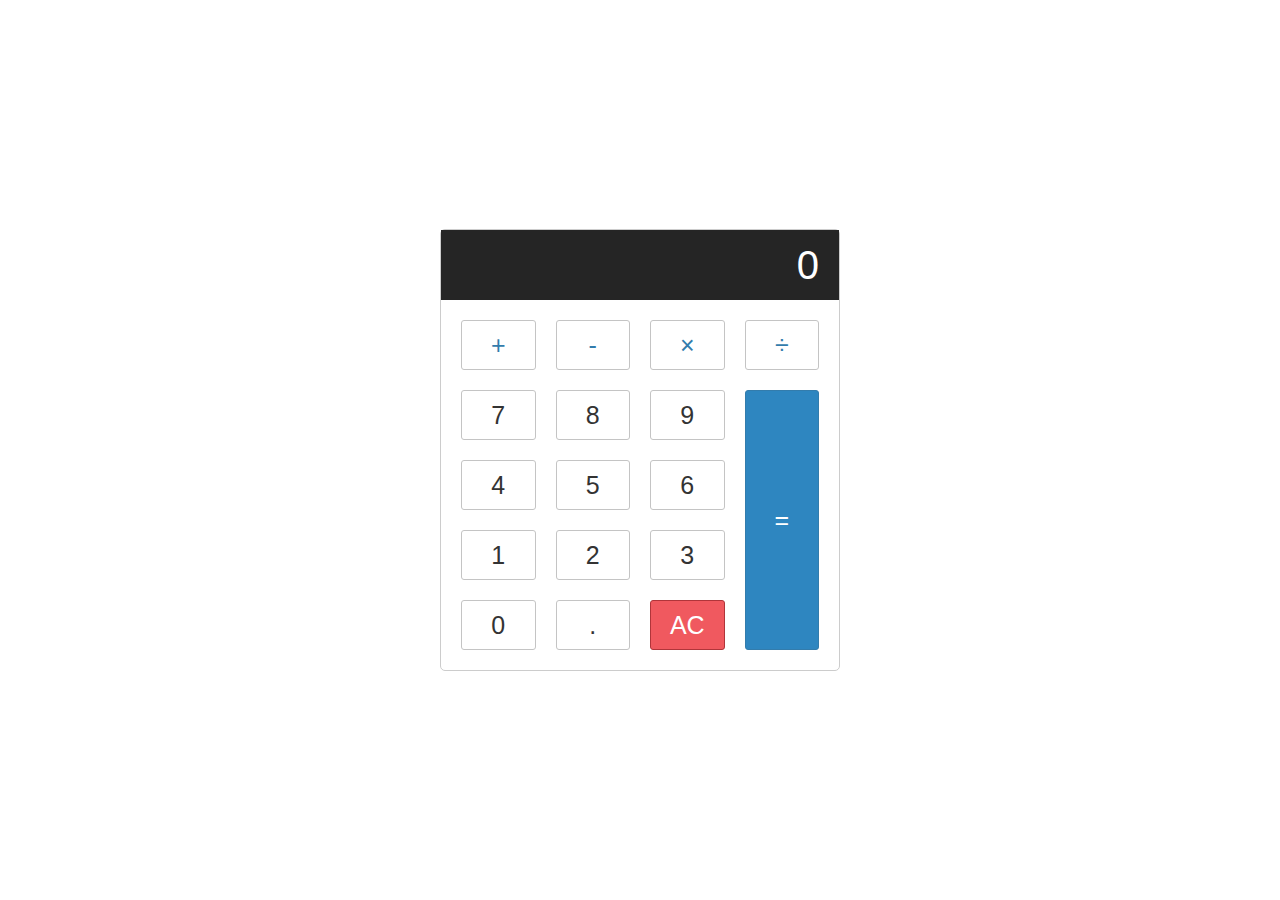
<file: calculator/index.html>
<!DOCTYPE html>
<html lang="en">
<head>
    <meta charset="UTF-8">
    <meta http-equiv="X-UA-Compatible" content="IE=edge">
    <meta name="viewport" content="width=device-width, initial-scale=1.0">
    <link rel="stylesheet" href="style.css">
    <title>Hesap Makinesi</title>
</head>
<body>
    

    <div class="calculator">
        <input type="text" class="calculator-input" disabled>

        <div class="calculator-keys">
            <button type="button" class="operator" value="+">+</button>
            <button type="button" class="operator" value="-">-</button>
            <button type="button" class="operator" value="*">&times;</button>
            <button type="button" class="operator" value="/">&divide;</button>

            <button type="button" value="7">7</button>
            <button type="button" value="8">8</button>
            <button type="button" value="9">9</button>

            <button type="button" value="4">4</button>
            <button type="button" value="5">5</button>
            <button type="button" value="6">6</button>

            <button type="button" value="1">1</button>
            <button type="button" value="2">2</button>
            <button type="button" value="3">3</button>

            <button type="button" value="0">0</button>
            <button type="button" class="decimal" value=".">.</button>
            <button type="button" class="clear" value="clear">AC</button>

            <button type="button" class="equal-sign operator" value="=">=</button>

        </div>
    </div>


    <script src="script.js"></script>
</body>
</html>
</file>
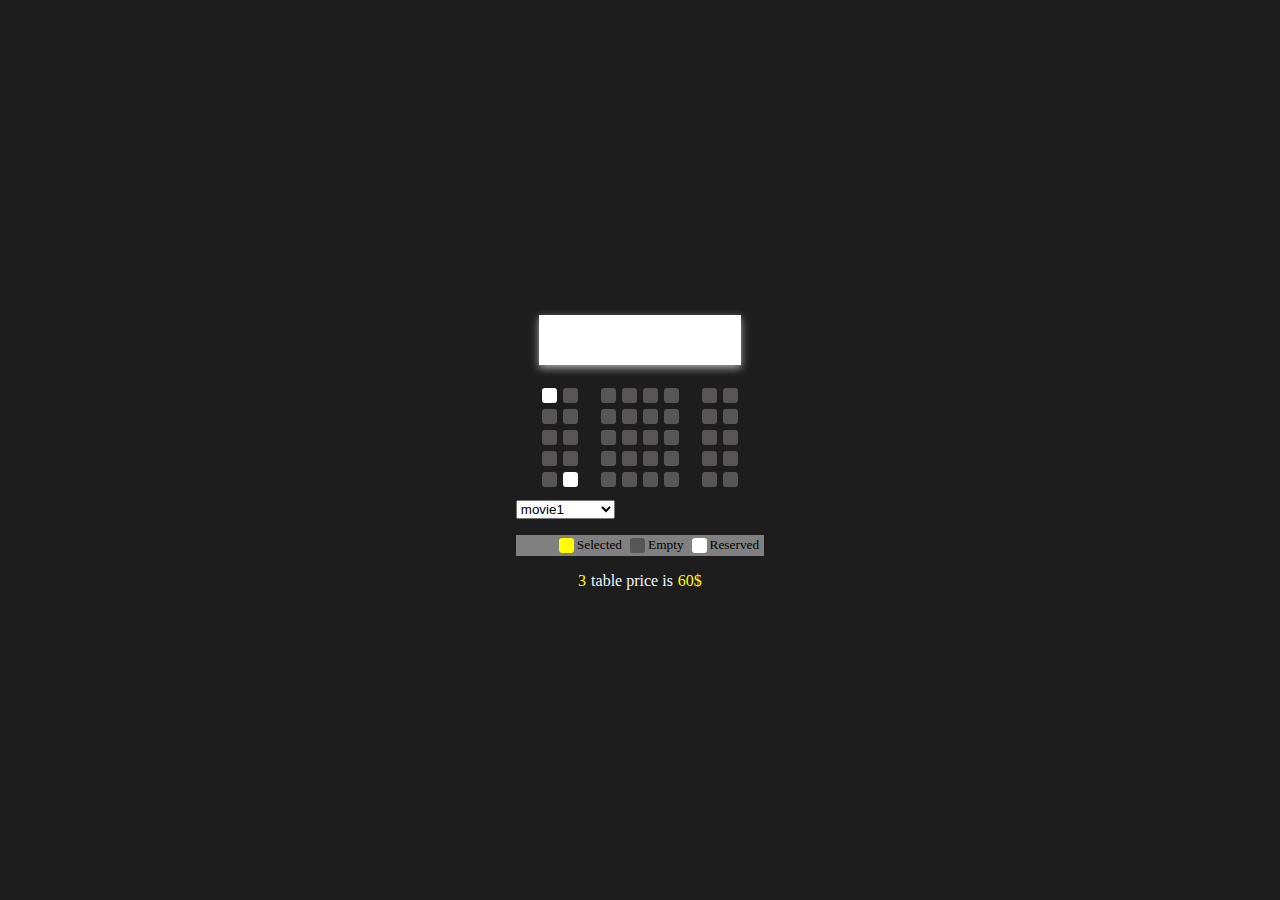
<file: ticket/index.html>
<!DOCTYPE html>
<html lang="en">
<head>
    <meta charset="UTF-8">
    <meta http-equiv="X-UA-Compatible" content="IE=edge">
    <meta name="viewport" content="width=device-width, initial-scale=1.0">
    <link rel="stylesheet" href="style.css">
    <title>Document</title>
</head>
<body>
    <div class="container base">
        <div class="screen"></div>
        <div class="row">
            <div class="seat reserved"></div>
            <div class="seat"></div>
            <div class="seat"></div>
            <div class="seat"></div>
            <div class="seat"></div>
            <div class="seat"></div>
            <div class="seat"></div>
            <div class="seat"></div>
        </div>
        <div class="row">
            <div class="seat"></div>
            <div class="seat"></div>
            <div class="seat"></div>
            <div class="seat"></div>
            <div class="seat"></div>
            <div class="seat"></div>
            <div class="seat"></div>
            <div class="seat"></div>
        </div>
        <div class="row">
            <div class="seat"></div>
            <div class="seat"></div>
            <div class="seat"></div>
            <div class="seat"></div>
            <div class="seat"></div>
            <div class="seat"></div>
            <div class="seat"></div>
            <div class="seat"></div>
        </div>
        <div class="row">
            <div class="seat"></div>
            <div class="seat"></div>
            <div class="seat"></div>
            <div class="seat"></div>
            <div class="seat"></div>
            <div class="seat"></div>
            <div class="seat"></div>
            <div class="seat"></div>
        </div>
        <div class="row">
            <div class="seat"></div>
            <div class="seat reserved"></div>
            <div class="seat"></div>
            <div class="seat"></div>
            <div class="seat"></div>
            <div class="seat"></div>
            <div class="seat"></div>
            <div class="seat"></div>
        </div>
        
        
    </div>
    <div class="container second">
        <div class="movie-div">
                <select class="movies">
                    <option disabled>Select Movie</option>
                    <option selected value="20">movie1</option>
                    <option value="22">movie2</option>
                    <option value="25">movie3</option>
                </select>
            </div>
            <ul class="info">
                <li>
                    <div class="seat selected"></div>
                    <small>Selected</small>
                </li>
                <li>
                    <div class="seat"></div>
                    <small>Empty</small>
                </li>
                <li>
                    <div class="seat reserved"></div>
                    <small>Reserved</small>
                </li>
            </ul>
            <p class="total">
                <span id="count">3 </span>table price is<span id="amount"> 60$</span>
            </p>
    </div>
    
    


    <script src="script.js"></script>
</body>
</html>
</file>
<file: calculator/style.css>
* {
    margin: 0;
    padding: 0;
    box-sizing: border-box;
}

html {
    font-size: 10px;
}

body {
    font-size: 1.2rem;
}

.calculator {
    border: 1px solid #ccc;
    border-radius: 5px;
    width: 400px;
    position: absolute;
    top: 50%;
    left: 50%;
    transform: translate(-50%,-50%);
}

.calculator-input {
    width: 100%;
    font-size: 4rem;
    height: 70px;
    border: none;
    background-color: #252525;
    color: #fff;
    text-align: right;
    padding-left: 20px;
    padding-right: 20px;
}

button {
    height: 50px;
    background-color: #fff;
    border-radius: 3px;
    border: 1px solid #c4c4c4;
    background-color: transparent;
    font-size: 2.5rem;
    color: #333;
}

button:hover {
    background-color: #eaeaea;
}

.operator {
    color: #337cac;
}

.clear {
    background-color: #f0595f;
    border-color: #b0353a;
    color: #fff;
}

.clear:hover {
    background-color: #f17377;
}

.equal-sign {
    background-color: #2e86c0;
    border-color: #337cac;
    color: #fff;
    height: 100%;
    grid-area: 2/4/6/5;
}

.equal-sign:hover {
    background-color: #4e9ed4;
}

.calculator-keys {
    display: grid;
    grid-template-columns: repeat(4, 1fr);
    grid-gap: 20px;
    padding: 20px
}
</file>
<file: ticket/style.css>
body{
    background-color: rgb(29, 29, 29);
    display: flex;
    justify-content: center;
    align-items: center;
    height: 100vh;
    margin: 0;
    flex-direction: column;
}
.seat{
    background-color:rgb(87, 85, 85);
    height: 15px;
    width: 15px;
    margin: 3px;
    border-radius: 3px;
}
.seat.selected{
    background-color:yellow;
}
.seat.reserved{
    background-color:white;
}
.seat:nth-of-type(2){
    margin-right:20px;
}
.seat:nth-last-of-type(2){
    margin-left:20px;
}
.seat:not(.reserved):hover{
    cursor: pointer;
    transform: scale(1.3);
}
.row{
    display:flex;
}
.screen{
    height:50px;
    width: 100%;
    background-color:white;
    box-shadow:0 3px 8px rgb(177, 174, 174);
    margin: 20px 0;
}
.movie-div{
    margin-top: 10px;
}
.info{
    background-color:grey;
    display: flex;
}
.info li{
    display: flex;
    margin-right:5px;
    align-items: center;
    justify-content: center;
}
.total{
    display: flex;
    align-items: center;
    justify-content: center;
    color: aliceblue;
}
.total span{
    margin: 0 5px;
    color: yellow;
}
</file>
